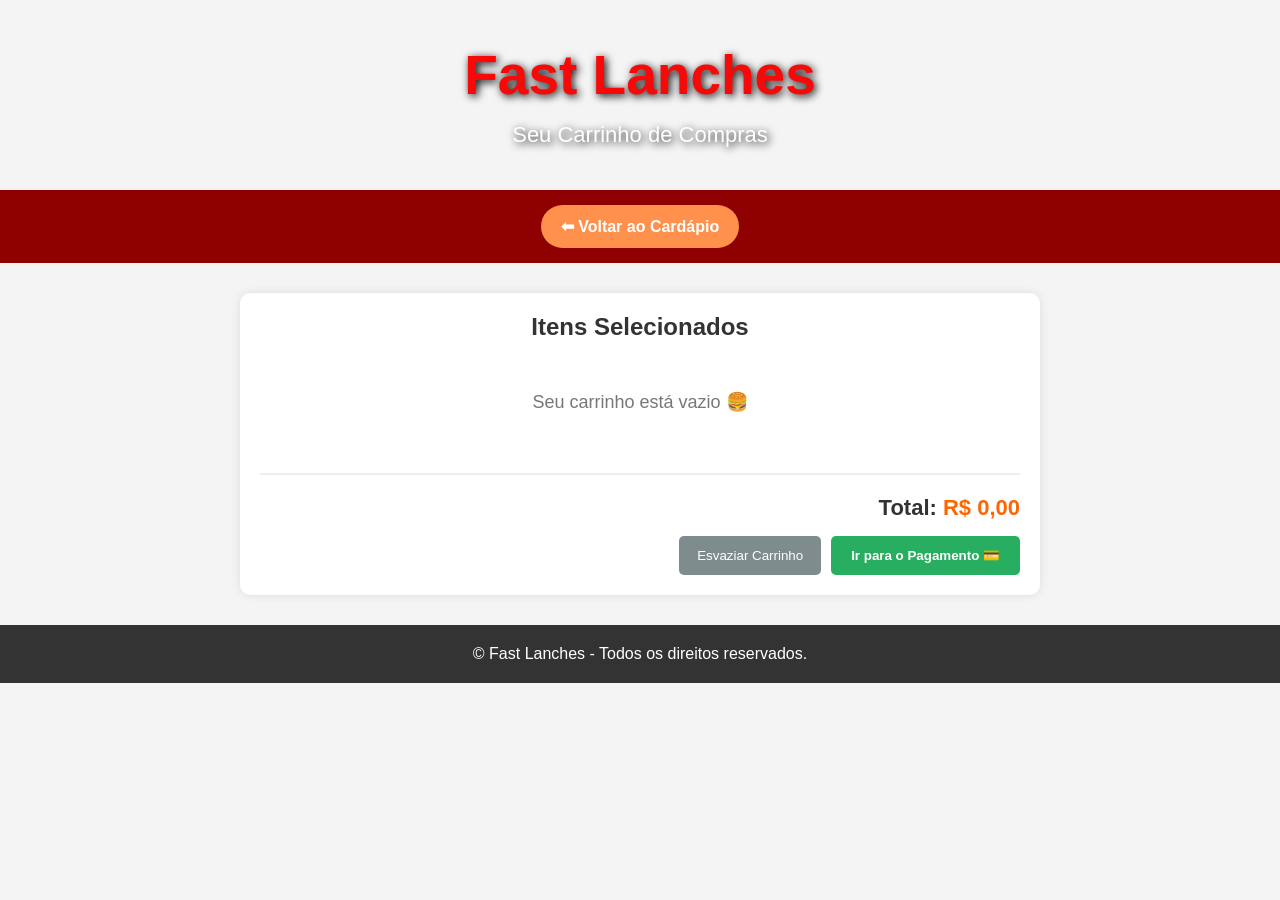
<file: carrinho.html>
<!DOCTYPE html>
<html lang="pt-BR">
<head>
    <meta charset="UTF-8">
    <meta name="viewport" content="width=device-width, initial-scale=1.0">
    <title>Meu Carrinho - Fast Lanches</title>
    <link rel="stylesheet" href="css/style.css">
</head>
<body>

    <header>
        <h2>Fast Lanches</h2>
        <p>Seu Carrinho de Compras</p>
    </header>

    <nav>
        <a href="index.html" class="btn-abrir-gaveta" style="text-decoration: none;">⬅ Voltar ao Cardápio</a>
    </nav>

    <section class="container-carrinho">
        <h2>Itens Selecionados</h2>

        <div id="lista-carrinho" class="lista-carrinho">
            </div>

        <div class="resumo-carrinho">
            <h3>Total: <span id="valor-total">R$ 0,00</span></h3>
            <div class="acoes-carrinho">
                <button class="btn-limpar" onclick="limparCarrinho()">Esvaziar Carrinho</button>
                <button class="btn-finalizar" onclick="irParaPagamento()">Ir para o Pagamento 💳</button>
            </div>
        </div>
    </section>

    <footer>
        <p>© Fast Lanches - Todos os direitos reservados.</p>
    </footer>

    <script>
        function carregarCarrinho() {
            const container = document.getElementById('lista-carrinho');
            const totalElemento = document.getElementById('valor-total');
            let carrinho = JSON.parse(localStorage.getItem('carrinhoFastLanches')) || [];

            container.innerHTML = '';

            if (carrinho.length === 0) {
                container.innerHTML = '<p class="carrinho-vazio">Seu carrinho está vazio 🍔</p>';
                totalElemento.innerText = 'R$ 0,00';
                return;
            }

            let total = 0;

            carrinho.forEach((item, index) => {
                total += item.preco;

                container.innerHTML += `
                    <div class="card-item-carrinho">
                        <img src="${item.imagem}" alt="${item.nome}">
                        <div class="detalhes-item">
                            <h4>${item.nome}</h4>
                            <p>R$ ${item.preco.toFixed(2).replace('.', ',')}</p>
                        </div>
                        <button class="btn-remover" onclick="removerItem(${index})">Remover</button>
                    </div>
                `;
            });

            totalElemento.innerText = `R$ ${total.toFixed(2).replace('.', ',')}`;
        }

        function removerItem(index) {
            let carrinho = JSON.parse(localStorage.getItem('carrinhoFastLanches')) || [];
            carrinho.splice(index, 1);
            localStorage.setItem('carrinhoFastLanches', JSON.stringify(carrinho));
            carregarCarrinho();
        }

        function limparCarrinho() {
            localStorage.removeItem('carrinhoFastLanches');
            carregarCarrinho();
        }

        function irParaPagamento() {
            let carrinho = JSON.parse(localStorage.getItem('carrinhoFastLanches')) || [];
            if (carrinho.length === 0) {
                alert('Seu carrinho está vazio! Adicione itens antes de continuar.');
                return;
            }
            window.location.href = 'pagamento.html';
        }

        carregarCarrinho();
    </script>
</body>
</html>
</file>
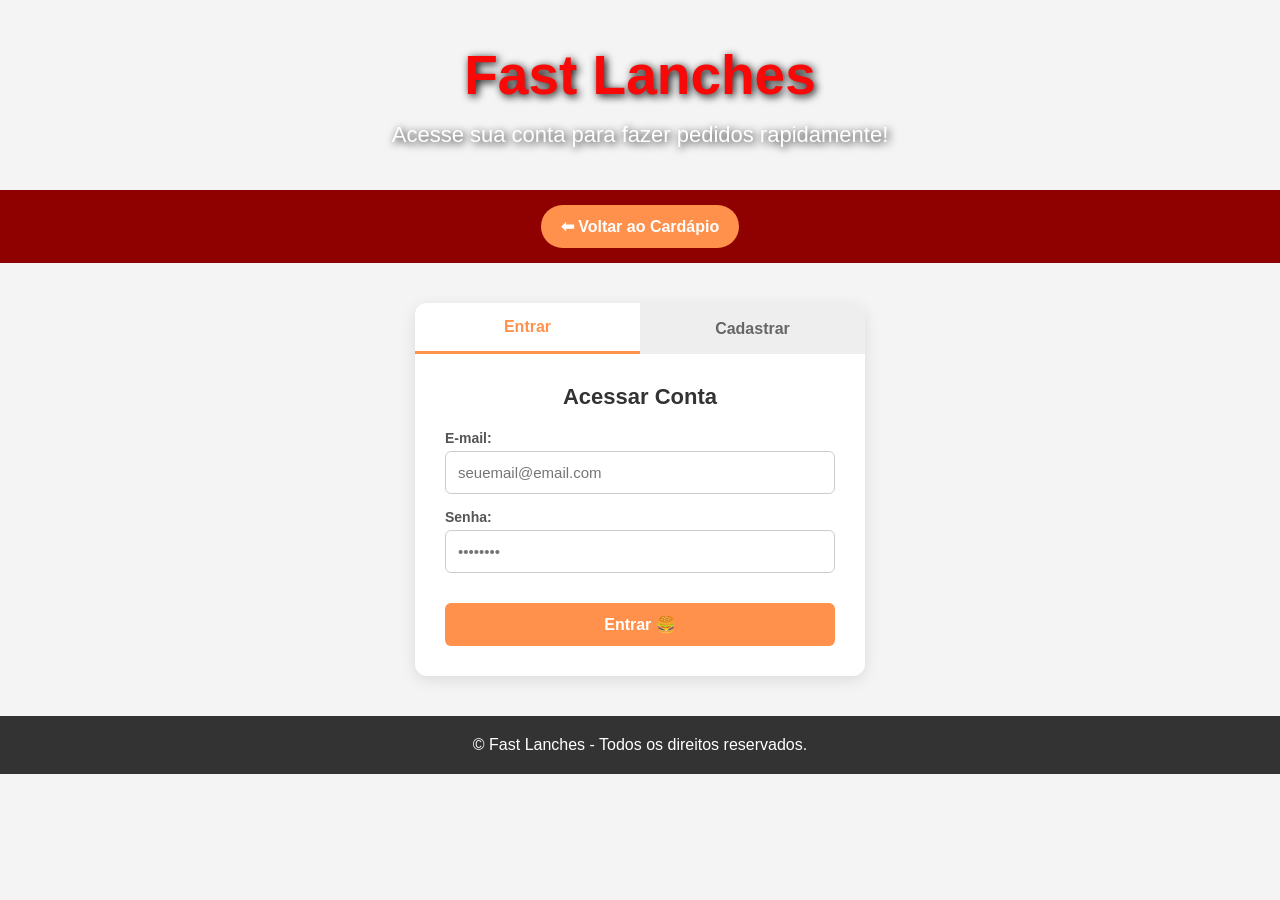
<file: login.html>
<!DOCTYPE html>
<html lang="pt-BR">
<head>
    <meta charset="UTF-8">
    <meta name="viewport" content="width=device-width, initial-scale=1.0">
    <title>Login / Cadastro - Fast Lanches</title>
    <link rel="stylesheet" href="css/style.css">
</head>
<body>

    <div id="notificacao" class="notificacao"></div>

    <header>
        <h2>Fast Lanches</h2>
        <p>Acesse sua conta para fazer pedidos rapidamente!</p>
    </header>

    <nav>
        <a href="index.html" class="btn-abrir-gaveta" style="text-decoration: none;">⬅ Voltar ao Cardápio</a>
    </nav>

    <section class="container-auth">
        <div class="box-auth">
            
            <div class="abas-auth">
                <button id="aba-login" class="aba-btn ativa" onclick="mostrarFormulario('login')">Entrar</button>
                <button id="aba-cadastro" class="aba-btn" onclick="mostrarFormulario('cadastro')">Cadastrar</button>
            </div>

            <form id="form-login" class="form-auth" onsubmit="realizarLogin(event)">
                <h2>Acessar Conta</h2>
                
                <div class="campo-grupo">
                    <label for="login-email">E-mail:</label>
                    <input type="email" id="login-email" placeholder="seuemail@email.com" required>
                </div>

                <div class="campo-grupo">
                    <label for="login-senha">Senha:</label>
                    <input type="password" id="login-senha" placeholder="••••••••" required>
                </div>

                <button type="submit" class="btn-auth">Entrar 🍔</button>
            </form>

            <form id="form-cadastro" class="form-auth style-hidden" onsubmit="realizarCadastro(event)">
                <h2>Criar Nova Conta</h2>

                <div class="campo-grupo">
                    <label for="cad-nome">Nome Completo:</label>
                    <input type="text" id="cad-nome" placeholder="Seu nome" required>
                </div>

                <div class="campo-grupo">
                    <label for="cad-email">E-mail:</label>
                    <input type="email" id="cad-email" placeholder="seuemail@email.com" required>
                </div>

                <div class="campo-grupo">
                    <label for="cad-telefone">Telefone / WhatsApp:</label>
                    <input type="tel" id="cad-telefone" placeholder="(11) 99999-9999" required>
                </div>

                <div class="campo-grupo">
                    <label for="cad-senha">Senha:</label>
                    <input type="password" id="cad-senha" placeholder="Mínimo 6 caracteres" minlength="6" required>
                </div>

                <button type="submit" class="btn-auth btn-verde">Cadastrar-se 🚀</button>
            </form>

        </div>
    </section>

    <footer>
        <p>© Fast Lanches - Todos os direitos reservados.</p>
    </footer>

    <script>
        /* EXIBIR NOTIFICAÇÕES */
        function mostrarNotificacao(mensagem, sucesso = true) {
            const toast = document.getElementById('notificacao');
            toast.innerText = mensagem;
            toast.style.backgroundColor = sucesso ? '#27ae60' : '#e74c3c';
            toast.classList.add('visivel');

            setTimeout(() => {
                toast.classList.remove('visivel');
            }, 3000);
        }

        /* ALTERNAR ENTRE LOGIN E CADASTRO */
        function mostrarFormulario(tipo) {
            const formLogin = document.getElementById('form-login');
            const formCadastro = document.getElementById('form-cadastro');
            const abaLogin = document.getElementById('aba-login');
            const abaCadastro = document.getElementById('aba-cadastro');

            if (tipo === 'login') {
                formLogin.classList.remove('style-hidden');
                formCadastro.classList.add('style-hidden');
                abaLogin.classList.add('ativa');
                abaCadastro.classList.remove('ativa');
            } else {
                formCadastro.classList.remove('style-hidden');
                formLogin.classList.add('style-hidden');
                abaCadastro.classList.add('ativa');
                abaLogin.classList.remove('ativa');
            }
        }

        /* LÓGICA DE CADASTRO DE USUÁRIO */
        function realizarCadastro(e) {
            e.preventDefault();

            const nome = document.getElementById('cad-nome').value.trim();
            const email = document.getElementById('cad-email').value.trim().toLowerCase();
            const telefone = document.getElementById('cad-telefone').value.trim();
            const senha = document.getElementById('cad-senha').value;

            let usuarios = JSON.parse(localStorage.getItem('usuariosFastLanches')) || [];

            // Verifica se o e-mail já está cadastrado
            const usuarioExiste = usuarios.some(u => u.email === email);

            if (usuarioExiste) {
                mostrarNotificacao('⚠️ Este e-mail já está cadastrado!', false);
                return;
            }

            // Salva o novo usuário
            const novoUsuario = { nome, email, telefone, senha };
            usuarios.push(novoUsuario);
            localStorage.setItem('usuariosFastLanches', JSON.stringify(usuarios));

            mostrarNotificacao('✅ Cadastro realizado com sucesso!');
            
            // Limpa o formulário e alterna para a aba de login
            document.getElementById('form-cadastro').reset();
            mostrarFormulario('login');
        }

        /* LÓGICA DE LOGIN */
        function realizarLogin(e) {
            e.preventDefault();

            const email = document.getElementById('login-email').value.trim().toLowerCase();
            const senha = document.getElementById('login-senha').value;

            let usuarios = JSON.parse(localStorage.getItem('usuariosFastLanches')) || [];

            // Procura o usuário
            const usuario = usuarios.find(u => u.email === email && u.senha === senha);

            if (usuario) {
                // Armazena a sessão do usuário conectado
                localStorage.setItem('usuarioLogadoFastLanches', JSON.stringify({
                    nome: usuario.nome,
                    email: usuario.email,
                    telefone: usuario.telefone
                }));

                mostrarNotificacao(`🎉 Bem-vindo(a), ${usuario.nome}!`);
                
                setTimeout(() => {
                    window.location.href = 'index.html';
                }, 1200);
            } else {
                mostrarNotificacao('❌ E-mail ou senha incorretos!', false);
            }
        }
    </script>
</body>
</html>
</file>
<file: css/style.css>
* {
    margin: 0;
    padding: 0;
    box-sizing: border-box;
    font-family: Arial, Helvetica, sans-serif;
}

html {
    scroll-behavior: smooth;
}

body {
    background: #f4f4f4;
}

/* NOTIFICAÇÃO TOAST */
.notificacao {
    position: fixed;
    bottom: -60px;
    right: 20px;
    background-color: #27ae60;
    color: white;
    padding: 14px 24px;
    border-radius: 8px;
    font-weight: bold;
    font-size: 15px;
    box-shadow: 0 4px 12px rgba(0,0,0,0.2);
    z-index: 2000;
    transition: bottom 0.4s ease-in-out;
}

.notificacao.visivel {
    bottom: 20px;
}

/* HEADER */
header {
    background-image: url('https://i.postimg.cc/bYT6StHz/imagem-2026-07-29-082556617.png');
    background-size: cover;
    background-position: center;
    background-repeat: no-repeat;
    height: 190px;
    display: flex;
    flex-direction: column;
    justify-content: center;
    align-items: center;
    text-align: center;
    color: rgb(249, 8, 8);
}

header h2 {
    font-size: 55px;
    text-shadow: 2px 2px 8px black;
}

header p {
    color: #fff;
    font-size: 22px;
    margin-top: 15px;
    text-shadow: 2px 2px 8px rgb(0, 0, 0);
}

/* MENU E NAVEGAÇÃO */
nav {
    background: #8f0000;
    padding: 15px;
    text-align: center;
    display: flex;
    justify-content: center;
    align-items: center;
    gap: 15px;
    flex-wrap: wrap;
}

.btn-abrir-gaveta, .btn-ver-carrinho {
    background-color: #ff914d;
    color: white;
    font-size: 16px;
    font-weight: bold;
    padding: 12px 20px;
    border: none;
    border-radius: 25px;
    cursor: pointer;
    transition: 0.3s;
}

.btn-ver-carrinho {
    background-color: #27ae60;
}

.btn-abrir-gaveta:hover {
    background-color: #ff6600;
}

.btn-ver-carrinho:hover {
    background-color: #2ecc71;
}

/* ESTRUTURA DAS GAVETAS (SIDEBAR) */
.gaveta {
    position: fixed;
    top: 0;
    right: -360px;
    width: 320px;
    height: 100%;
    background-color: #ffffff;
    box-shadow: -4px 0 15px rgba(0, 0, 0, 0.2);
    z-index: 1000;
    transition: right 0.4s ease-in-out;
    display: flex;
    flex-direction: column;
}

.subgaveta {
    z-index: 1001;
}

.gaveta.ativa {
    right: 0;
}

.gaveta-header {
    background-color: #8f0000;
    color: white;
    padding: 15px;
    display: flex;
    justify-content: space-between;
    align-items: center;
}

.btn-fechar, .btn-voltar {
    background: none;
    border: none;
    color: white;
    font-size: 18px;
    font-weight: bold;
    cursor: pointer;
}

.gaveta-content {
    padding: 15px;
    overflow-y: auto;
    display: flex;
    flex-direction: column;
    gap: 12px;
}

.btn-categoria {
    background-color: #f8f8f8;
    color: #333;
    border: 1px solid #ddd;
    padding: 14px;
    text-align: left;
    font-size: 15px;
    font-weight: bold;
    border-radius: 8px;
    cursor: pointer;
    transition: 0.2s;
}

.btn-categoria:hover {
    background-color: #ff914d;
    color: white;
    border-color: #ff914d;
}

/* ITENS DE PRODUTO DENTRO DA GAVETA */
.item-produto {
    display: flex;
    align-items: center;
    gap: 12px;
    padding: 10px;
    border-bottom: 1px solid #eee;
}

.item-produto img {
    width: 60px;
    height: 60px;
    border-radius: 8px;
    object-fit: cover;
}

.item-produto h4 {
    font-size: 14px;
    margin-bottom: 4px;
    color: #333;
}

.item-produto p {
    color: #ff6600;
    font-weight: bold;
    font-size: 14px;
}

.btn-adicionar {
    font-size: 12px;
    padding: 5px 10px;
    margin-top: 5px;
    background: #ff914d;
    color: white;
    border: none;
    border-radius: 4px;
    cursor: pointer;
}

.btn-adicionar:hover {
    background: #ff6600;
}

/* OVERLAY */
.overlay {
    position: fixed;
    top: 0;
    left: 0;
    width: 100%;
    height: 100%;
    background: rgba(0, 0, 0, 0.5);
    display: none;
    z-index: 999;
}

.overlay.ativo {
    display: block;
}

/* CARROSSEL */
.banner-carrossel {
    position: relative;
    width: 100%;
    height: 450px;
    overflow: hidden;
}

.slides {
    display: flex;
    width: 100%;
    height: 100%;
    transition: transform 0.6s ease-in-out;
}

.slide {
    min-width: 100%;
    height: 100%;
    display: flex;
    flex-direction: column;
    justify-content: center;
    align-items: center;
    text-align: center;
    background-size: cover;
    background-position: center;
    color: white;
    padding: 20px;
}

.slide-1 {
    background-image: url('https://i.postimg.cc/6pdtCcHw/wmremove-transformed.jpg');
}

.slide-2 {
    background-image: url('https://images.unsplash.com/photo-1550547660-d9450f859349?w=1200');
}

.slide-3 {
    background-image: url('https://images.unsplash.com/photo-1586190848861-99aa4a171e90?w=1200');
}

.slide h2 {
    font-size: 48px;
    color: #ffffff;
    text-shadow: 2px 2px 8px rgba(0, 0, 0, 0.9);
}

.slide p {
    font-size: 22px;
    margin-top: 10px;
    text-shadow: 2px 2px 8px rgba(0, 0, 0, 0.9);
}

.btn-slide {
    position: absolute;
    top: 50%;
    transform: translateY(-50%);
    background-color: rgba(0, 0, 0, 0.5);
    color: white;
    border: none;
    padding: 12px 18px;
    cursor: pointer;
    font-size: 20px;
    border-radius: 50%;
    transition: 0.3s;
}

.prev {
    left: 20px;
}

.next {
    right: 20px;
}

.btn-slide:hover {
    background-color: rgb(249, 8, 8);
}

/* CONTAINER DE PRODUTOS */
.container {
    width: 90%;
    margin: auto;
    padding: 30px 0;
}

.container h2 {
    text-align: center;
    margin-bottom: 30px;
    color: #333;
}

.produtos {
    display: grid;
    grid-template-columns: repeat(auto-fit, minmax(220px, 1fr));
    gap: 20px;
}

.card {
    background: white;
    border-radius: 10px;
    overflow: hidden;
    box-shadow: 0 0 10px rgba(0,0,0,.1);
    transition: .3s;
}

.card:hover {
    transform: scale(1.03);
}

.card img {
    width: 100%;
    height: 200px;
    object-fit: cover;
}

.card-content {
    padding: 15px;
    text-align: center;
}

.card-content h3 {
    margin-bottom: 10px;
}

.preco {
    color: #ff6600;
    font-size: 20px;
    font-weight: bold;
    margin-bottom: 10px;
}

button {
    background: #ff914d;
    color: white;
    border: none;
    padding: 10px 15px;
    border-radius: 5px;
    cursor: pointer;
    transition: 0.3s;
}

button:hover {
    background: #ff6600;
}

/* CARRINHO DE COMPRAS */
.container-carrinho {
    width: 90%;
    max-width: 800px;
    margin: 30px auto;
    background: #fff;
    padding: 20px;
    border-radius: 10px;
    box-shadow: 0 0 10px rgba(0,0,0,0.1);
}

.container-carrinho h2 {
    text-align: center;
    margin-bottom: 20px;
    color: #333;
}

.lista-carrinho {
    display: flex;
    flex-direction: column;
    gap: 15px;
}

.card-item-carrinho {
    display: flex;
    align-items: center;
    justify-content: space-between;
    padding: 12px;
    border: 1px solid #eee;
    border-radius: 8px;
}

.card-item-carrinho img {
    width: 70px;
    height: 70px;
    border-radius: 8px;
    object-fit: cover;
}

.detalhes-item {
    flex-grow: 1;
    margin-left: 15px;
}

.detalhes-item h4 {
    font-size: 16px;
    color: #333;
}

.detalhes-item p {
    color: #ff6600;
    font-weight: bold;
    margin-top: 5px;
}

.btn-remover {
    background-color: #e74c3c;
    color: white;
    border: none;
    padding: 8px 12px;
    border-radius: 5px;
    cursor: pointer;
}

.btn-remover:hover {
    background-color: #c0392b;
}

.carrinho-vazio {
    text-align: center;
    font-size: 18px;
    color: #777;
    padding: 30px 0;
}

.resumo-carrinho {
    margin-top: 30px;
    border-top: 2px solid #eee;
    padding-top: 20px;
    display: flex;
    flex-direction: column;
    align-items: flex-end;
    gap: 15px;
}

.resumo-carrinho h3 {
    font-size: 22px;
    color: #333;
}

.resumo-carrinho h3 span {
    color: #ff6600;
}

.acoes-carrinho {
    display: flex;
    gap: 10px;
}

.btn-limpar {
    background-color: #7f8c8d;
    color: white;
    border: none;
    padding: 12px 18px;
    border-radius: 5px;
    cursor: pointer;
}

.btn-limpar:hover {
    background-color: #95a5a6;
}

.btn-finalizar {
    background-color: #27ae60;
    color: white;
    border: none;
    padding: 12px 20px;
    border-radius: 5px;
    font-weight: bold;
    cursor: pointer;
}

.btn-finalizar:hover {
    background-color: #2ecc71;
}

/* PÁGINA DE PAGAMENTO */
.container-pagamento {
    width: 90%;
    max-width: 1000px;
    margin: 30px auto;
    display: flex;
    gap: 20px;
    flex-wrap: wrap;
}

.box-pagamento {
    flex: 2;
    min-width: 300px;
    background: #fff;
    padding: 25px;
    border-radius: 10px;
    box-shadow: 0 0 10px rgba(0,0,0,0.1);
}

.box-resumo-pedido {
    flex: 1;
    min-width: 280px;
    background: #fff;
    padding: 25px;
    border-radius: 10px;
    box-shadow: 0 0 10px rgba(0,0,0,0.1);
    height: fit-content;
}

.box-pagamento h2, .box-resumo-pedido h2 {
    font-size: 20px;
    color: #333;
    margin-bottom: 20px;
    border-bottom: 2px solid #ff914d;
    padding-bottom: 5px;
}

.campo-grupo {
    display: flex;
    flex-direction: column;
    margin-bottom: 15px;
}

.campo-grupo label {
    font-size: 14px;
    font-weight: bold;
    margin-bottom: 5px;
    color: #555;
}

.campo-grupo input {
    padding: 12px;
    border: 1px solid #ccc;
    border-radius: 6px;
    font-size: 15px;
}

.campo-linha {
    display: flex;
    gap: 15px;
}

.campo-linha .campo-grupo {
    flex: 1;
}

.opcoes-pagamento {
    display: flex;
    gap: 10px;
    margin-bottom: 20px;
}

.opcao-card {
    flex: 1;
    border: 1px solid #ddd;
    border-radius: 8px;
    padding: 12px;
    text-align: center;
    cursor: pointer;
    transition: 0.2s;
    display: flex;
    align-items: center;
    justify-content: center;
    gap: 8px;
    font-weight: bold;
}

.opcao-card input {
    cursor: pointer;
}

.detalhes-forma-pagamento {
    background: #f9f9f9;
    padding: 15px;
    border-radius: 8px;
    border: 1px solid #e0e0e0;
}

.style-hidden {
    display: none;
}

.qr-code-placeholder {
    text-align: center;
    margin: 15px 0;
}

.chave-pix {
    text-align: center;
    color: #333;
}

.item-resumo {
    display: flex;
    justify-content: space-between;
    margin-bottom: 10px;
    font-size: 15px;
}

.btn-confirmar-pagamento {
    width: 100%;
    background-color: #27ae60;
    color: white;
    font-size: 18px;
    font-weight: bold;
    padding: 14px;
    border: none;
    border-radius: 6px;
    margin-top: 15px;
    cursor: pointer;
    transition: 0.3s;
}

.btn-confirmar-pagamento:hover {
    background-color: #2ecc71;
}

/* TELA DE AUTENTICAÇÃO (LOGIN / REGISTRO) */
.container-auth {
    width: 90%;
    max-width: 450px;
    margin: 40px auto;
}

.box-auth {
    background: #ffffff;
    border-radius: 12px;
    box-shadow: 0 4px 15px rgba(0, 0, 0, 0.1);
    overflow: hidden;
}

.abas-auth {
    display: flex;
    background-color: #eee;
}

.aba-btn {
    flex: 1;
    background: none;
    border: none;
    padding: 15px;
    font-size: 16px;
    font-weight: bold;
    color: #666;
    cursor: pointer;
    transition: 0.3s;
    border-radius: 0;
}

.aba-btn.ativa {
    background: #ffffff;
    color: #ff914d;
    border-bottom: 3px solid #ff914d;
}

.form-auth {
    padding: 30px;
}

.form-auth h2 {
    text-align: center;
    margin-bottom: 20px;
    color: #333;
    font-size: 22px;
}

.btn-auth {
    width: 100%;
    background-color: #ff914d;
    color: white;
    font-size: 16px;
    font-weight: bold;
    padding: 12px;
    border: none;
    border-radius: 6px;
    margin-top: 15px;
    cursor: pointer;
    transition: 0.3s;
}

.btn-auth:hover {
    background-color: #ff6600;
}

.btn-verde {
    background-color: #27ae60;
}

.btn-verde:hover {
    background-color: #2ecc71;
}

/* RODAPÉ */
footer {
    background: #333;
    color: white;
    text-align: center;
    padding: 20px;
    margin-top: 30px;
}
</file>
